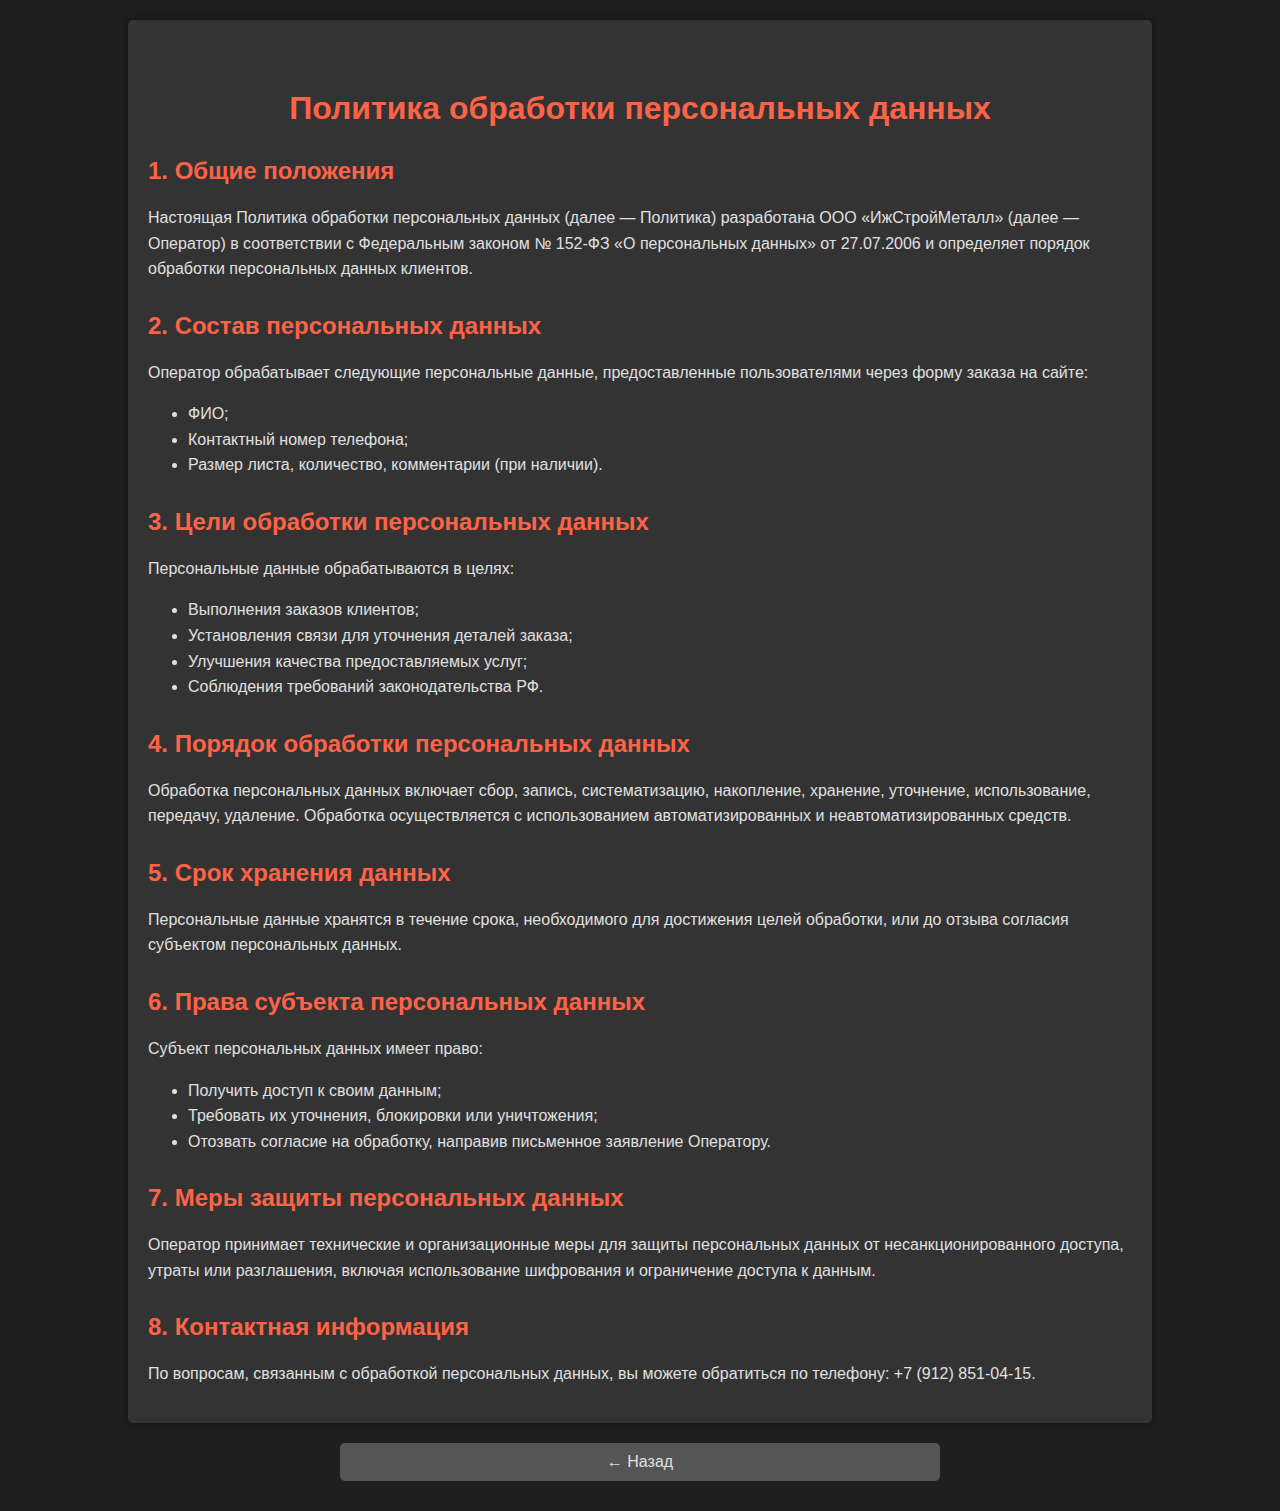
<file: politika.html>
<!DOCTYPE html>
<html lang="ru">
<head>
    <meta charset="UTF-8" />
    <meta name="viewport" content="width=device-width, initial-scale=1" />
    <title>Политика обработки персональных данных — ИжСтройМеталл</title>
    <style>
        :root { --red: #ff6347; --dark: #1f1f1f; --mid: #2c2c2c; --light: #e0e0e0; }

        * { box-sizing: border-box; }

        body {
            margin: 0; padding: 0;
            font-family: Arial, sans-serif;
            background: var(--dark); color: var(--light);
        }
        .container { width: 80%; margin: auto; }
        .section {
            background: #333; margin: 20px auto; padding: 20px;
            border-radius: 5px; box-shadow: 0 0 10px rgba(0,0,0,.5);
        }
        h1 { color: var(--red); text-align: center; margin-top: 50px; }
        h2 { color: var(--red); margin-top: 30px; }
        p, li { font-size: 16px; line-height: 1.6; }
        .back-button {
            display: block; width: 600px; max-width: 90%; margin: 10px auto 30px;
            background: #555; color: var(--light); text-align: center;
            padding: 10px 0; border-radius: 5px; text-decoration: none;
            transition: .3s;
        }
        .back-button:hover { background: #444; }
        @media (max-width: 680px) {
            .container { width: 95%; }
        }
    </style>
</head>
<body>
    <div class="container">
        <div class="section">
            <h1>Политика обработки персональных данных</h1>
            <h2>1. Общие положения</h2>
            <p>Настоящая Политика обработки персональных данных (далее — Политика) разработана ООО «ИжСтройМеталл» (далее — Оператор) в соответствии с Федеральным законом № 152-ФЗ «О персональных данных» от 27.07.2006 и определяет порядок обработки персональных данных клиентов.</p>
            
            <h2>2. Состав персональных данных</h2>
            <p>Оператор обрабатывает следующие персональные данные, предоставленные пользователями через форму заказа на сайте:</p>
            <ul>
                <li>ФИО;</li>
                <li>Контактный номер телефона;</li>
                <li>Размер листа, количество, комментарии (при наличии).</li>
            </ul>
            
            <h2>3. Цели обработки персональных данных</h2>
            <p>Персональные данные обрабатываются в целях:</p>
            <ul>
                <li>Выполнения заказов клиентов;</li>
                <li>Установления связи для уточнения деталей заказа;</li>
                <li>Улучшения качества предоставляемых услуг;</li>
                <li>Соблюдения требований законодательства РФ.</li>
            </ul>
            
            <h2>4. Порядок обработки персональных данных</h2>
            <p>Обработка персональных данных включает сбор, запись, систематизацию, накопление, хранение, уточнение, использование, передачу, удаление. Обработка осуществляется с использованием автоматизированных и неавтоматизированных средств.</p>
            
            <h2>5. Срок хранения данных</h2>
            <p>Персональные данные хранятся в течение срока, необходимого для достижения целей обработки, или до отзыва согласия субъектом персональных данных.</p>
            
            <h2>6. Права субъекта персональных данных</h2>
            <p>Субъект персональных данных имеет право:</p>
            <ul>
                <li>Получить доступ к своим данным;</li>
                <li>Требовать их уточнения, блокировки или уничтожения;</li>
                <li>Отозвать согласие на обработку, направив письменное заявление Оператору.</li>
            </ul>
            
            <h2>7. Меры защиты персональных данных</h2>
            <p>Оператор принимает технические и организационные меры для защиты персональных данных от несанкционированного доступа, утраты или разглашения, включая использование шифрования и ограничение доступа к данным.</p>
            
            <h2>8. Контактная информация</h2>
            <p>По вопросам, связанным с обработкой персональных данных, вы можете обратиться по телефону: +7 (912) 851-04-15.</p>
        </div>
    </div>
   <a href="welded_mesh.html" class="back-button">← Назад</a>
</body>
</html>
</file>
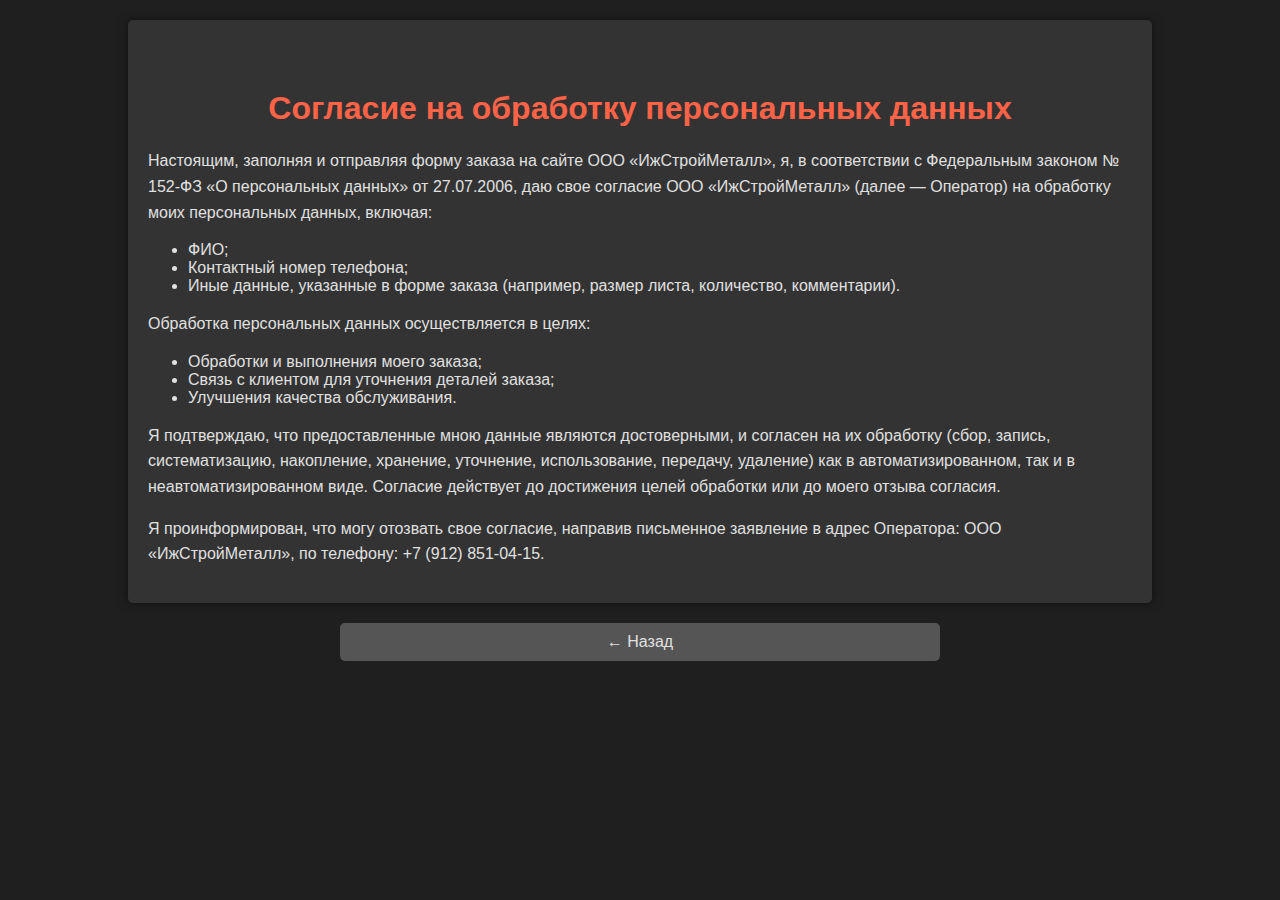
<file: soglasie.html>
<!DOCTYPE html>
<html lang="ru">
<head>
    <meta charset="UTF-8" />
    <meta name="viewport" content="width=device-width, initial-scale=1" />
    <title>Согласие на обработку персональных данных — ИжСтройМеталл</title>
    <style>
        :root { --red: #ff6347; --dark: #1f1f1f; --mid: #2c2c2c; --light: #e0e0e0; }

        * { box-sizing: border-box; }

        body {
            margin: 0; padding: 0;
            font-family: Arial, sans-serif;
            background: var(--dark); color: var(--light);
        }
        .container { width: 80%; margin: auto; }
        .section {
            background: #333; margin: 20px auto; padding: 20px;
            border-radius: 5px; box-shadow: 0 0 10px rgba(0,0,0,.5);
        }
        h1 { color: var(--red); text-align: center; margin-top: 50px; }
        p { font-size: 16px; line-height: 1.6; }
        .back-button {
            display: block; width: 600px; max-width: 90%; margin: 10px auto 30px;
            background: #555; color: var(--light); text-align: center;
            padding: 10px 0; border-radius: 5px; text-decoration: none;
            transition: .3s;
        }
        .back-button:hover { background: #444; }
        @media (max-width: 680px) {
            .container { width: 95%; }
        }
    </style>
</head>
<body>
    <div class="container">
        <div class="section">
            <h1>Согласие на обработку персональных данных</h1>
            <p>Настоящим, заполняя и отправляя форму заказа на сайте ООО «ИжСтройМеталл», я, в соответствии с Федеральным законом № 152-ФЗ «О персональных данных» от 27.07.2006, даю свое согласие ООО «ИжСтройМеталл» (далее — Оператор) на обработку моих персональных данных, включая:</p>
            <ul>
                <li>ФИО;</li>
                <li>Контактный номер телефона;</li>
                <li>Иные данные, указанные в форме заказа (например, размер листа, количество, комментарии).</li>
            </ul>
            <p>Обработка персональных данных осуществляется в целях:</p>
            <ul>
                <li>Обработки и выполнения моего заказа;</li>
                <li>Связь с клиентом для уточнения деталей заказа;</li>
                <li>Улучшения качества обслуживания.</li>
            </ul>
            <p>Я подтверждаю, что предоставленные мною данные являются достоверными, и согласен на их обработку (сбор, запись, систематизацию, накопление, хранение, уточнение, использование, передачу, удаление) как в автоматизированном, так и в неавтоматизированном виде. Согласие действует до достижения целей обработки или до моего отзыва согласия.</p>
            <p>Я проинформирован, что могу отозвать свое согласие, направив письменное заявление в адрес Оператора: ООО «ИжСтройМеталл», по телефону: +7 (912) 851-04-15.</p>
        </div>
    </div>
    <a href="welded_mesh.html" class="back-button">← Назад</a>
</body>
</html>
</file>
